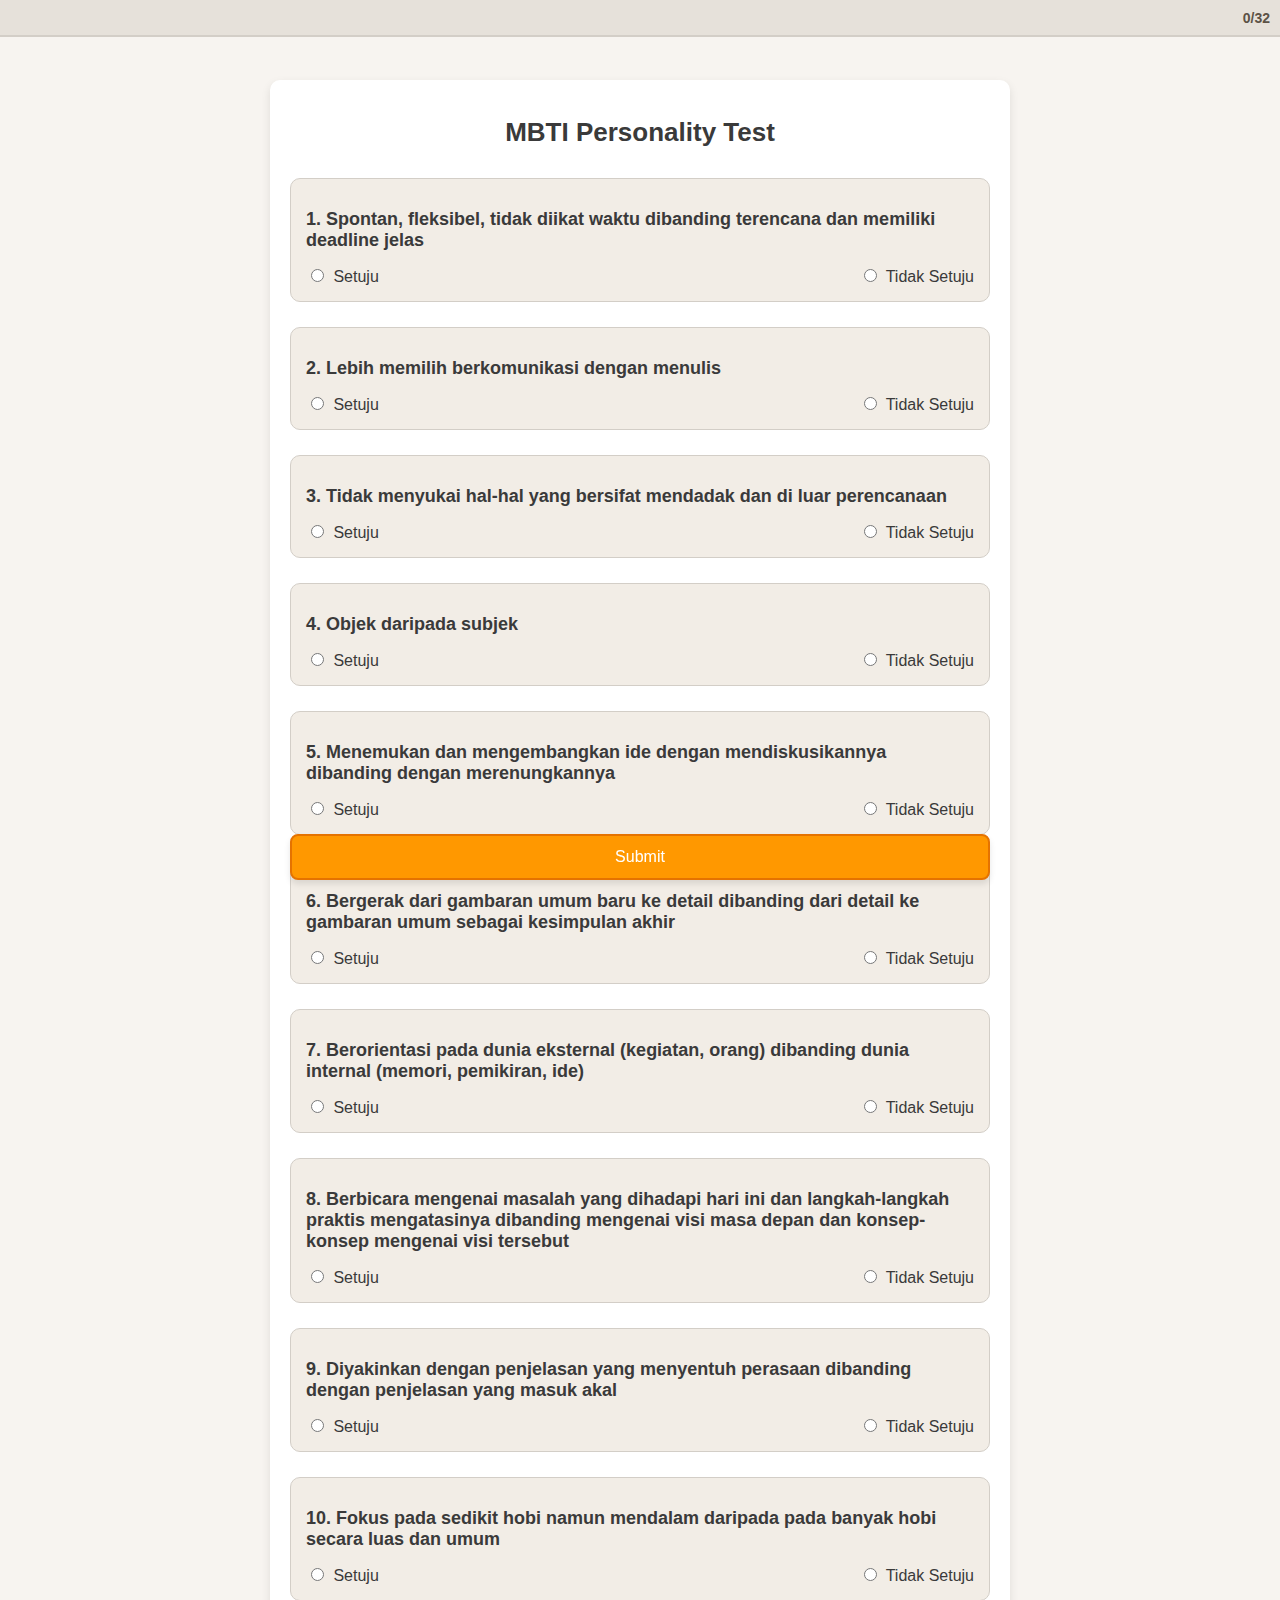
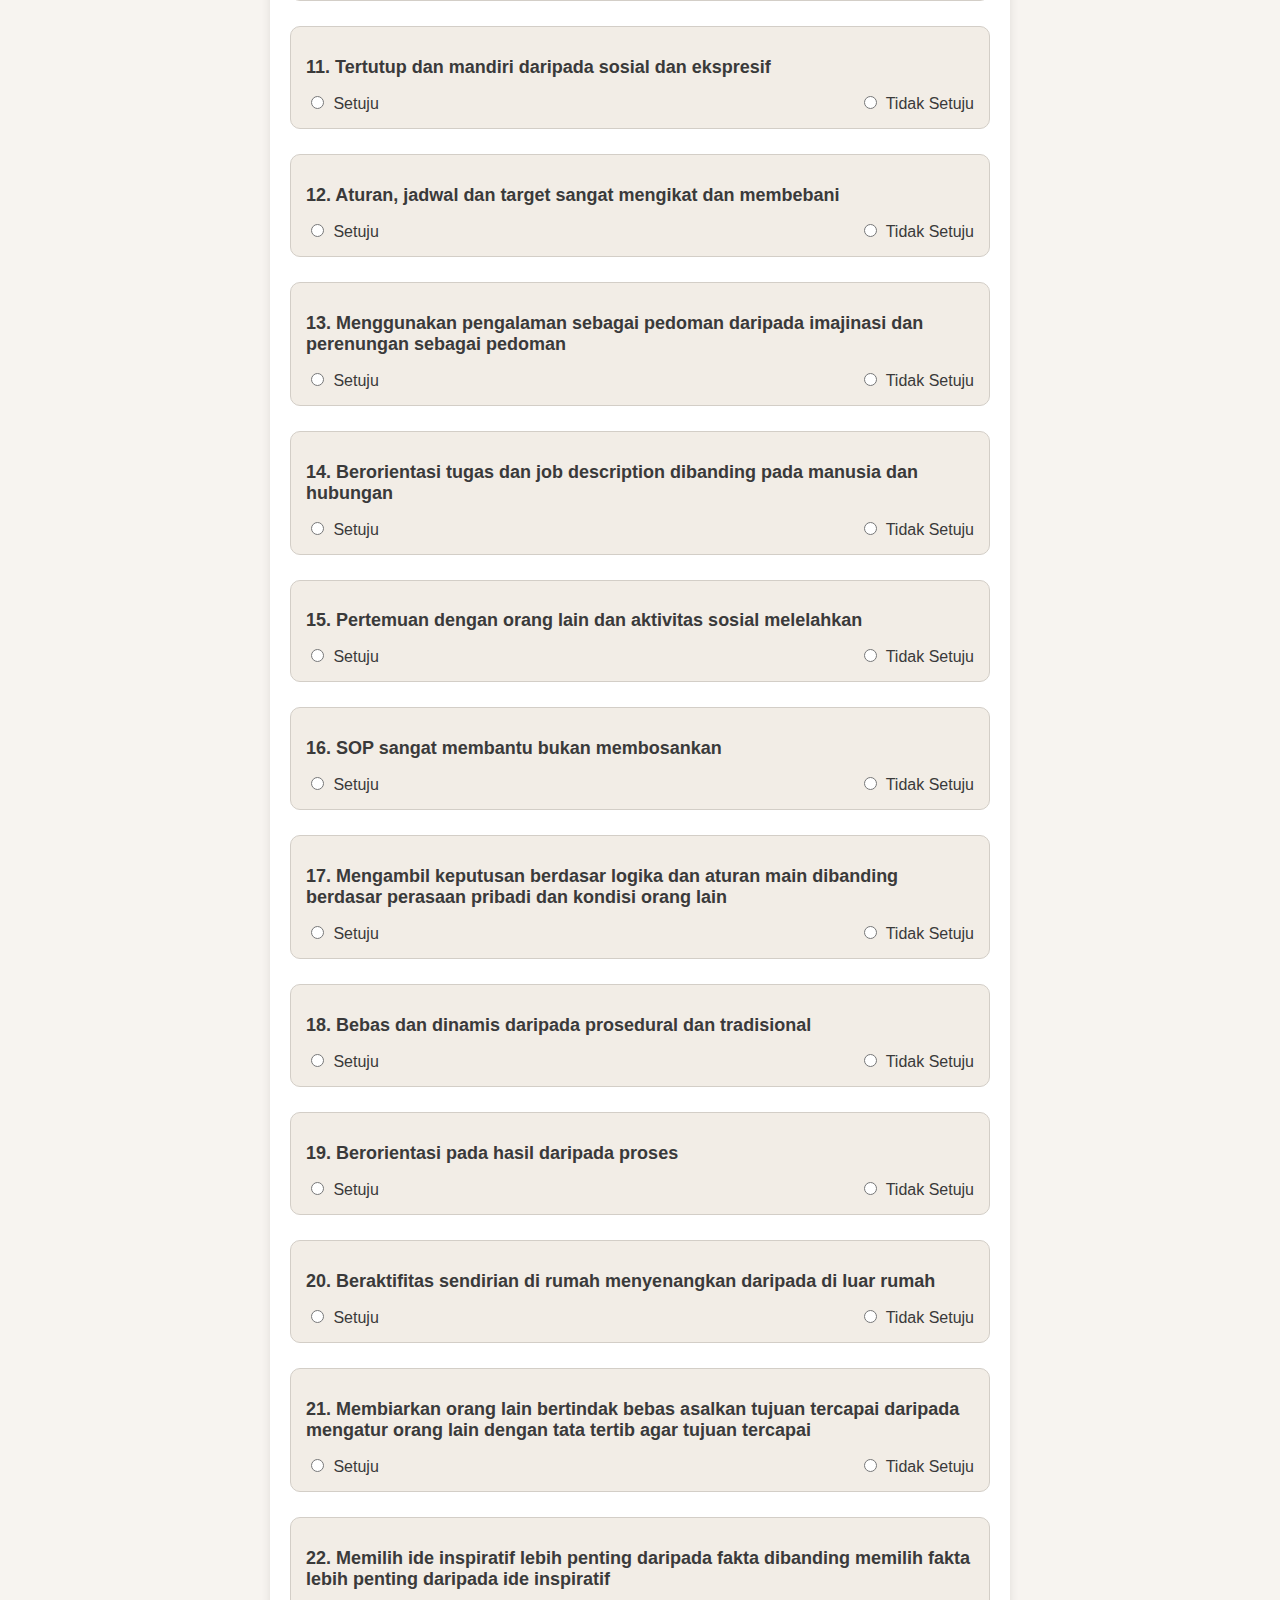
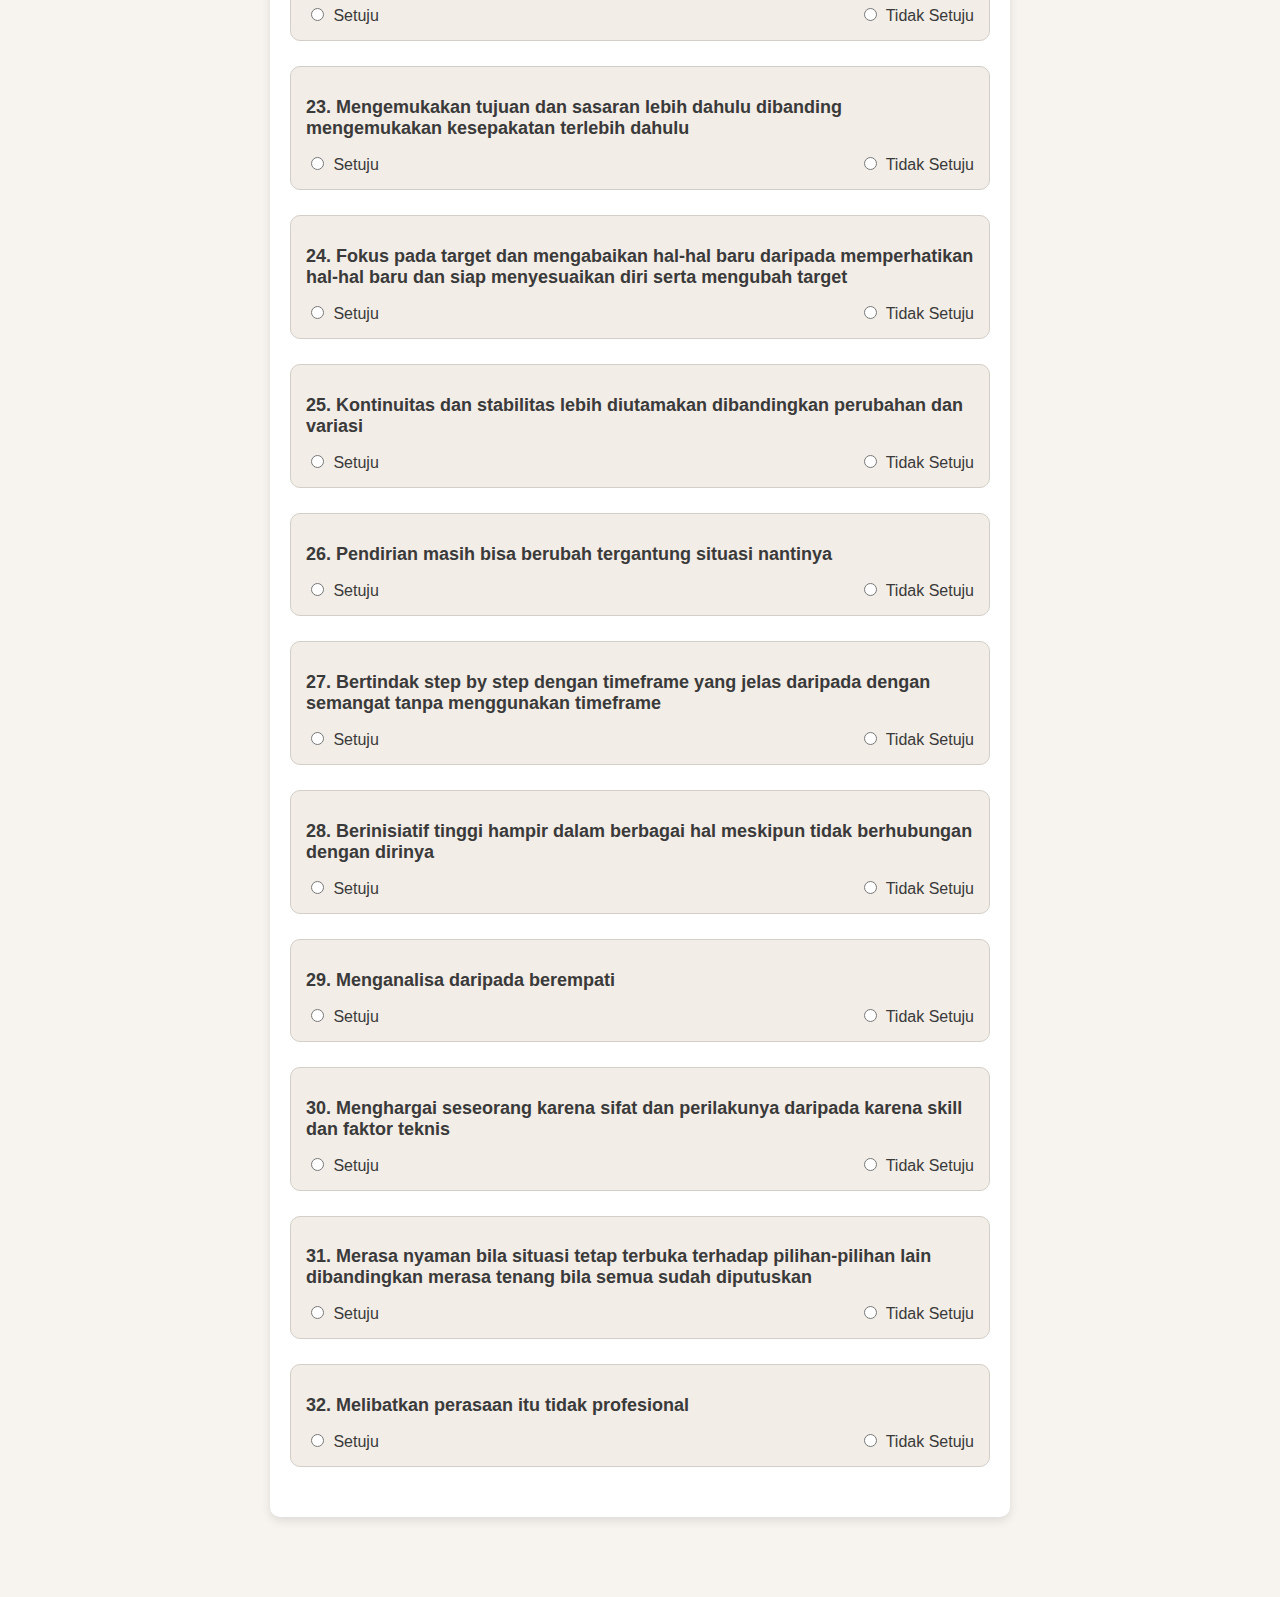
<file: index.html>
<!DOCTYPE html>
<html lang="en">
  <head>
    <!-- Google tag (gtag.js) -->
    <script
      async
      src="https://www.googletagmanager.com/gtag/js?id=G-9CNBG1RVQD"
    ></script>
    <script>
      window.dataLayer = window.dataLayer || [];
      function gtag() {
        dataLayer.push(arguments);
      }
      gtag("js", new Date());

      gtag("config", "G-9CNBG1RVQD");
    </script>

    <meta charset="UTF-8" />
    <meta name="viewport" content="width=device-width, initial-scale=1.0" />
    <title>MBTI Test</title>
    <link rel="stylesheet" href="styles.css" />
  </head>
  <body>
    <div class="progress-container">
      <div id="progress-bar"></div>
      <span id="progress-counter">0/60</span>
    </div>
    <div class="container">
      <h1>MBTI Personality Test</h1>
      <form id="quiz-form">
        <div id="questions">
          <!-- Questions will be dynamically added here -->
        </div>
      </form>
      <div id="result"></div>
      <div id="link-container" style="display: none">
        <p id="shopee-link"></p>
      </div>
    </div>
    <button type="button" id="submit-btn">Submit</button>
    <script src="script.js"></script>
  </body>
</html>
</file>
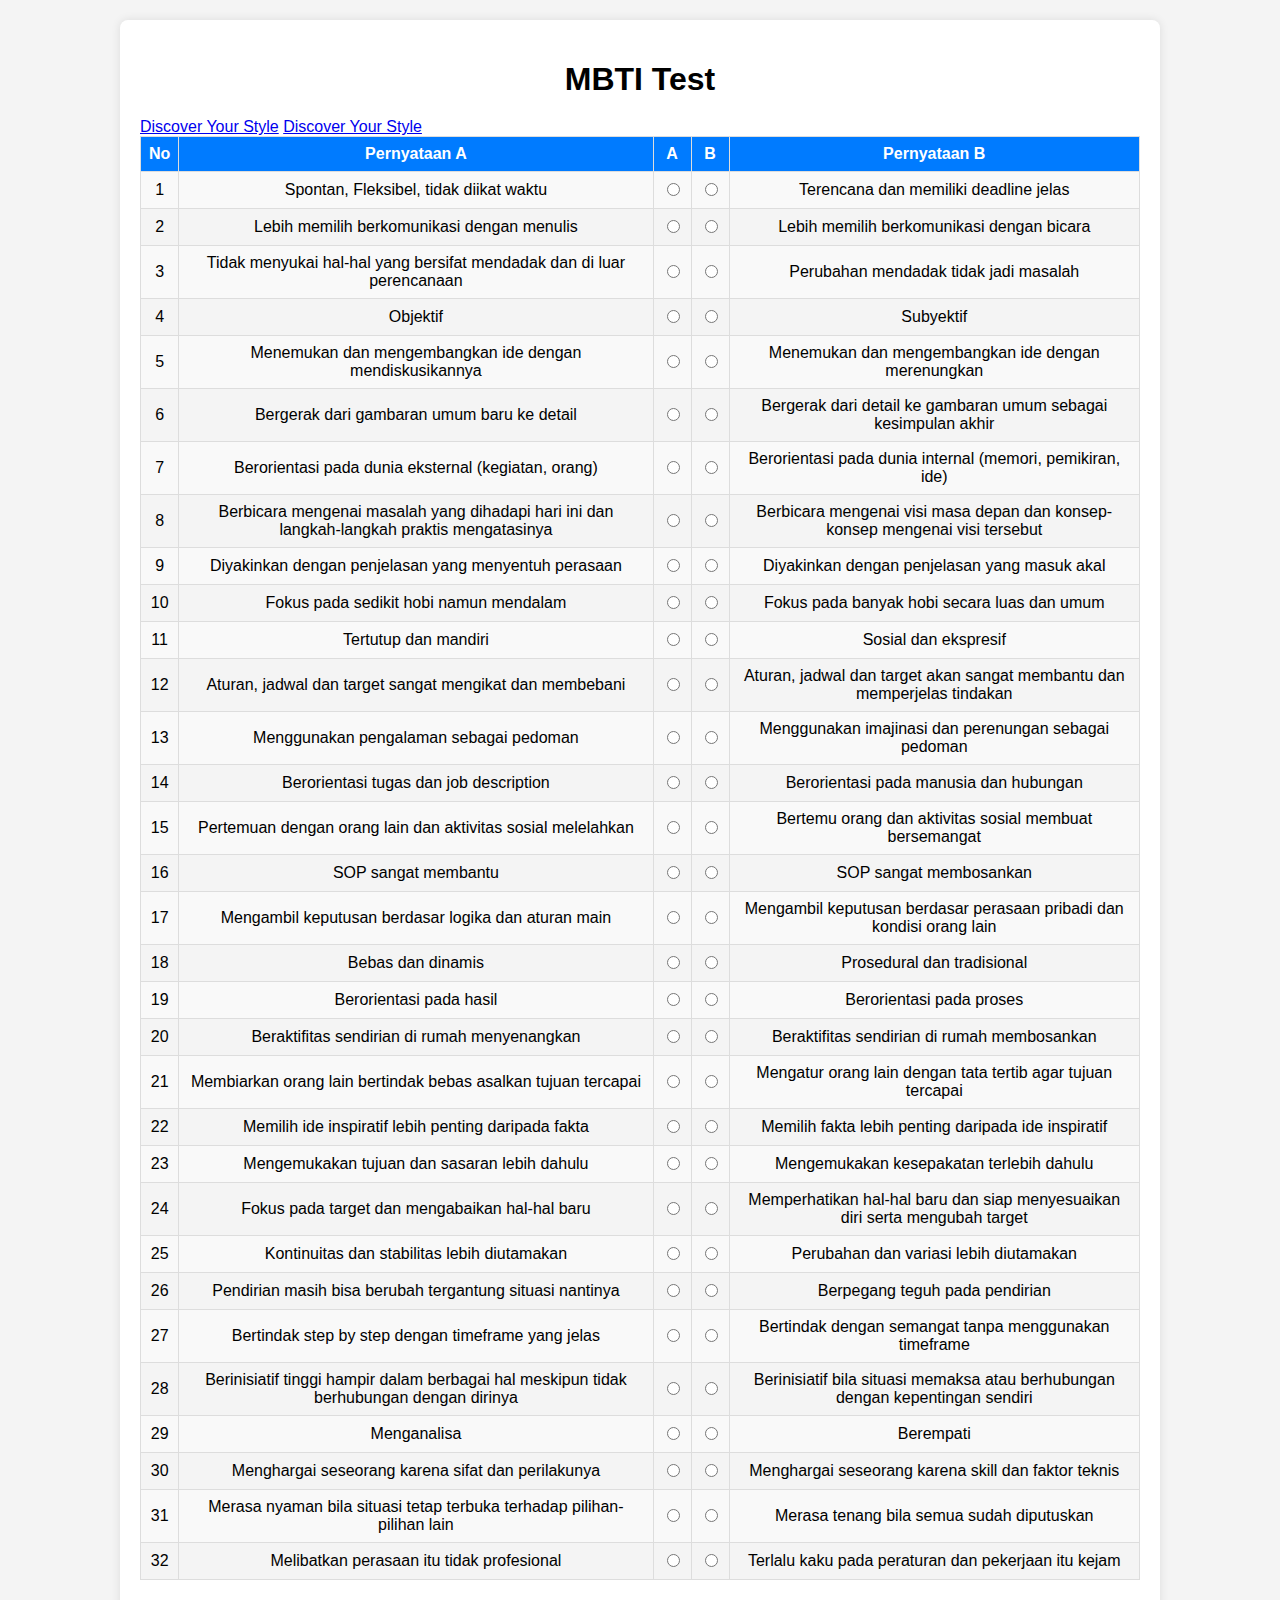
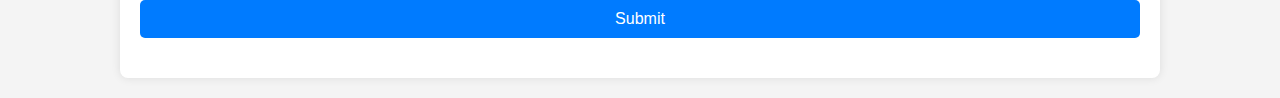
<file: v1/index.html>
<!DOCTYPE html>
<html lang="en">
  <head>
    <!-- Google tag (gtag.js) -->
    <script
      async
      src="https://www.googletagmanager.com/gtag/js?id=G-9CNBG1RVQD"
    ></script>
    <script>
      window.dataLayer = window.dataLayer || [];
      function gtag() {
        dataLayer.push(arguments);
      }
      gtag("js", new Date());

      gtag("config", "G-9CNBG1RVQD");
    </script>
    <meta charset="UTF-8" />
    <meta name="viewport" content="width=device-width, initial-scale=1.0" />
    <title>MBTI Test</title>
    <link rel="stylesheet" href="styles.css" />
  </head>
  <body>
    <div class="container">
      <h1>MBTI Test</h1>
      <a href="https://detik.com" target="_blank">Discover Your Style</a>
      <a href="https://youtube.com">Discover Your Style</a>
      <form id="quiz-form">
        <table>
          <thead>
            <tr>
              <th>No</th>
              <th>Pernyataan A</th>
              <th>A</th>
              <th>B</th>
              <th>Pernyataan B</th>
            </tr>
          </thead>
          <tbody id="questions">
            <!-- Questions will be dynamically inserted here -->
          </tbody>
        </table>
        <button type="button" id="submit-btn">Submit</button>
      </form>
      <div id="result"></div>
      <div
        id="link-container"
        style="margin-top: 20px; text-align: center; display: none"
      >
        <a
          id="shopee-link"
          href="https://shopee.co.id/zahraziza.mfo"
          target="_blank"
          style="font-size: 18px; color: blue; text-decoration: underline"
        >
          Lihat Produk Shopee di sini
        </a>
      </div>
    </div>
    <script src="script.js"></script>
  </body>
</html>
</file>
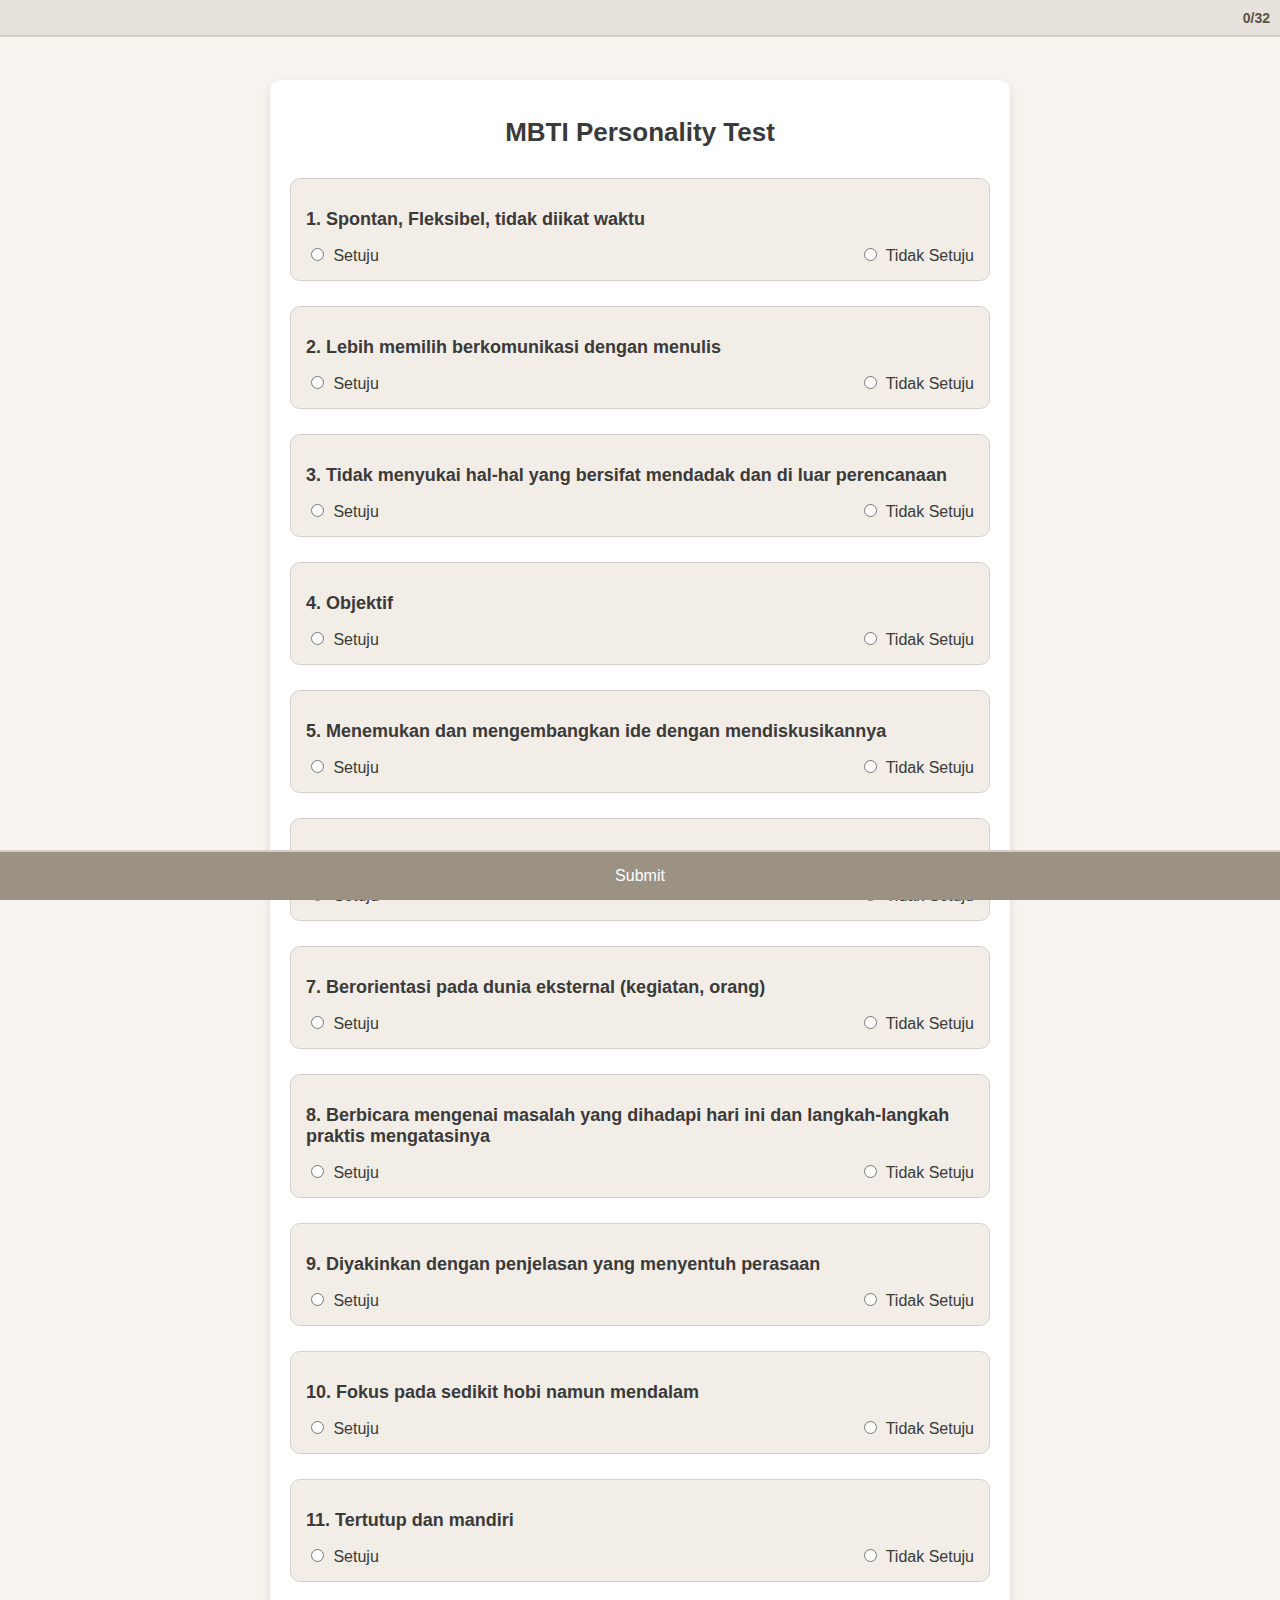
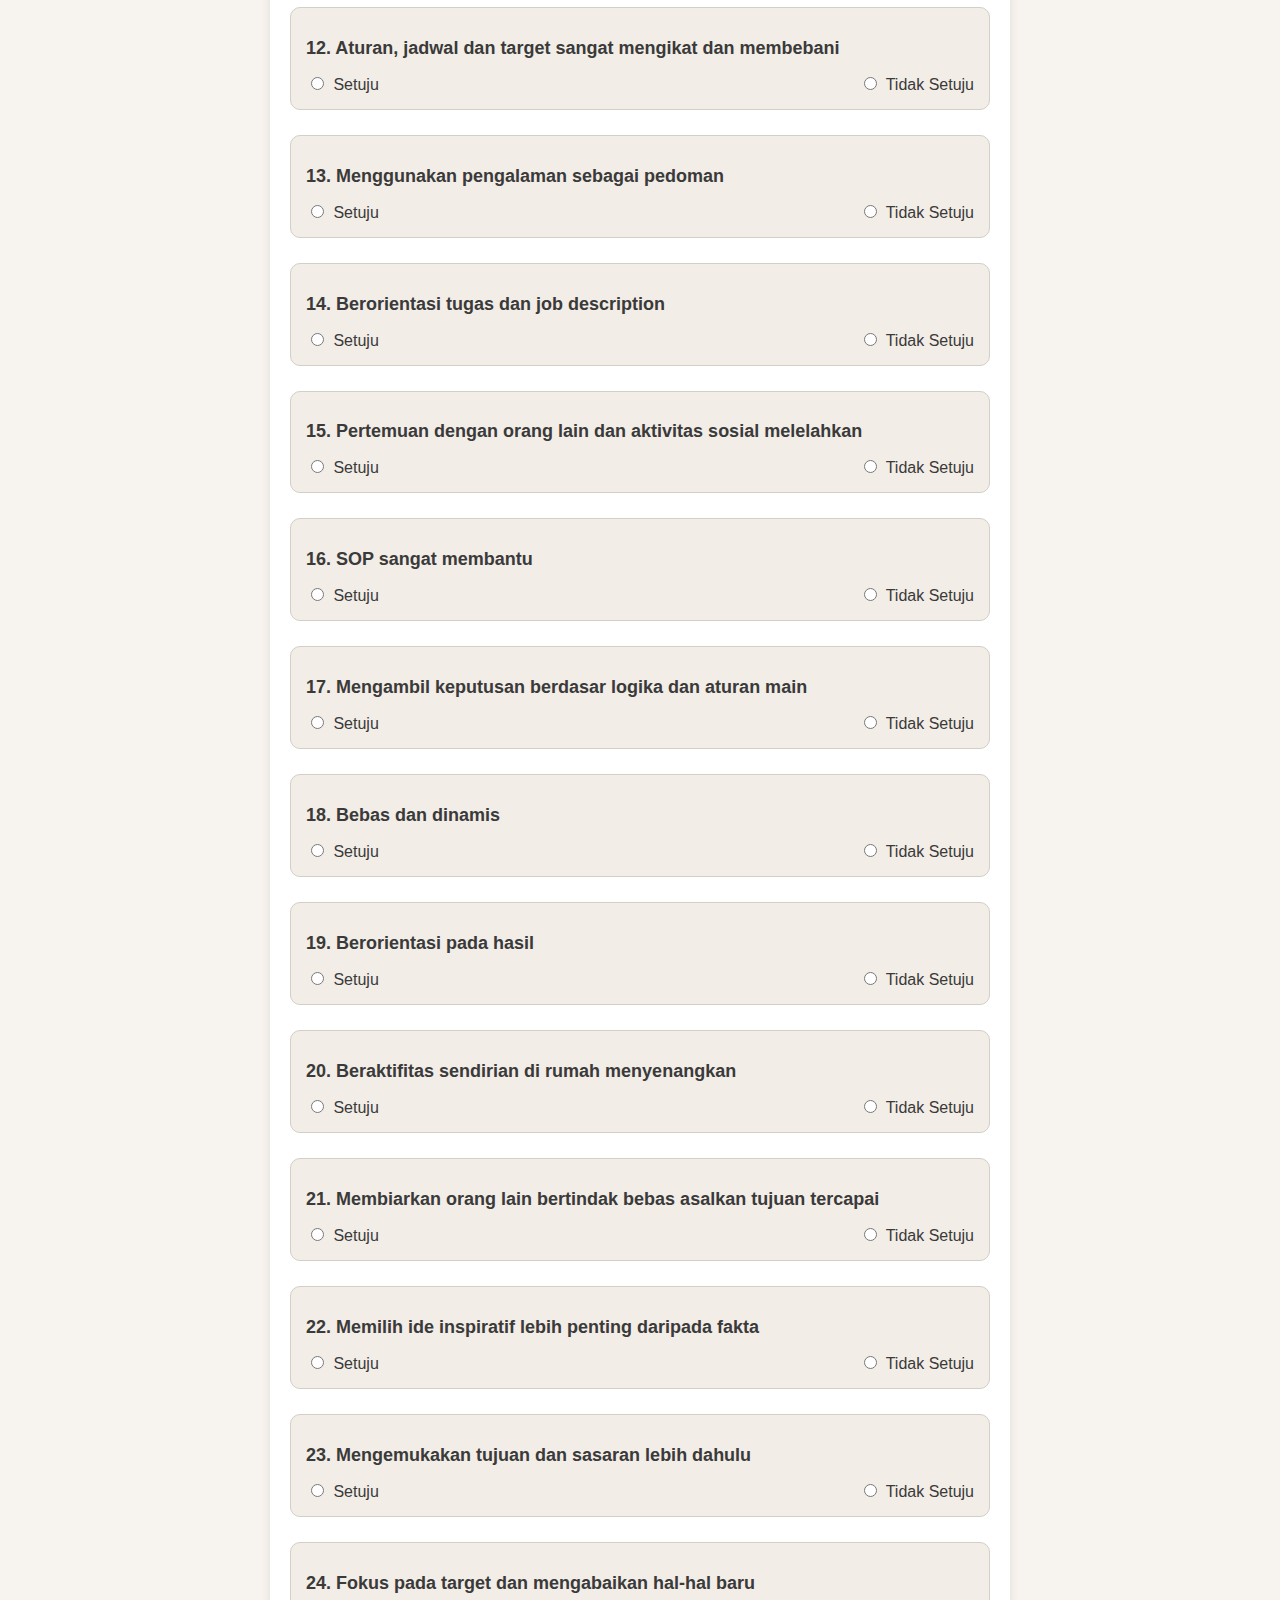
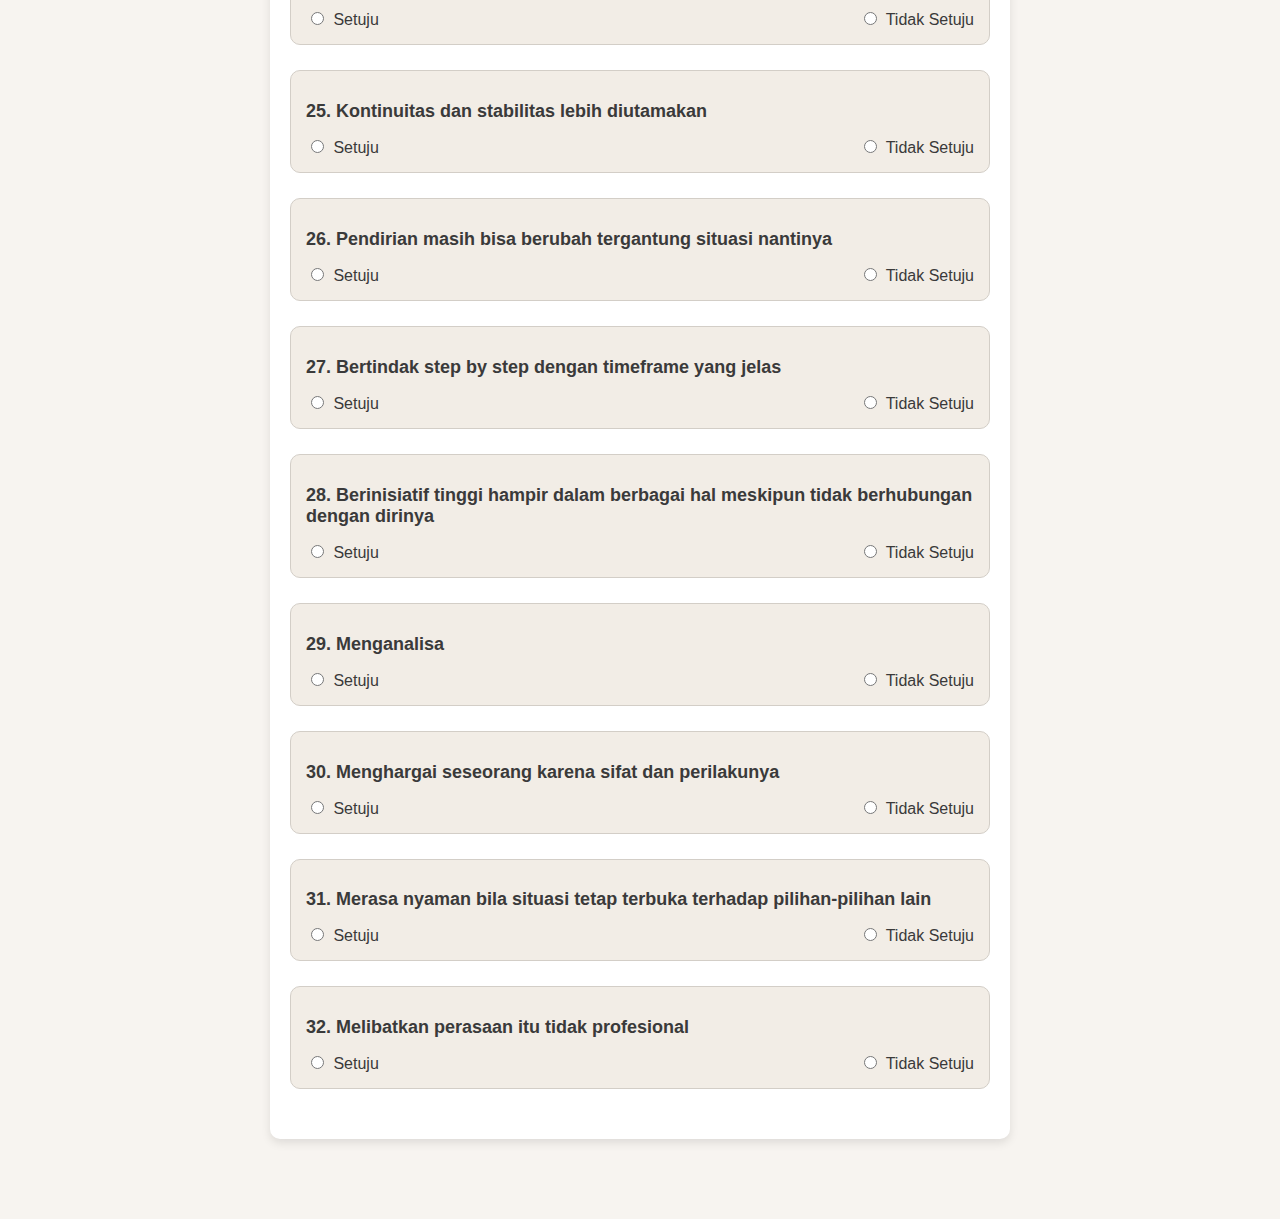
<file: v2/index.html>
<!DOCTYPE html>
<html lang="en">
  <head>
    <meta charset="UTF-8" />
    <meta name="viewport" content="width=device-width, initial-scale=1.0" />
    <title>MBTI Test</title>
    <link rel="stylesheet" href="styles.css" />
  </head>
  <body>
    <div class="progress-container">
      <div id="progress-bar"></div>
      <span id="progress-counter">0/60</span>
    </div>
    <div class="container">
      <h1>MBTI Personality Test</h1>
      <form id="quiz-form">
        <div id="questions">
          <!-- Questions will be dynamically added here -->
        </div>
      </form>
      <div id="result"></div>
      <div
        id="link-container"
        style="margin-top: 20px; text-align: center; display: none"
      >
        <a
          id="shopee-link"
          href="https://shopee.co.id/zahraziza.mfo"
          target="_blank"
        >
          Visit Shopee Store
        </a>
      </div>
    </div>
    <button type="button" id="submit-btn" disabled>Submit</button>
    <script src="script.js"></script>
  </body>
</html>
</file>
<file: styles.css>
/* General Styles */
body {
  font-family: Arial, sans-serif; /* Match the elegant font style */
  margin: 0;
  padding: 0;
  background-color: #f7f4f0; /* Light beige background */
  color: #3a3a3a; /* Neutral dark text */
  padding-bottom: 60px; /* Space for fixed Submit button */
}

/* Progress Bar */
.progress-container {
  position: fixed;
  top: 0;
  left: 0;
  width: 100%;
  background: #e6e1da; /* Softer beige tone */
  border-bottom: 2px solid #d3cec7;
  z-index: 1000;
  height: 35px;
  display: flex;
  align-items: center;
}

#progress-bar {
  height: 100%;
  background: #5c5246; /* Muted dark brown */
  width: 0%;
  transition: width 0.3s;
}

#progress-counter {
  margin-left: auto;
  padding-right: 10px;
  font-size: 14px;
  font-weight: bold;
  color: #5c5246;
}

/* Container */
.container {
  max-width: 700px; /* Slightly wider for a more open feel */
  margin: 80px auto 20px; /* Space for fixed progress bar */
  padding: 20px;
  background: #ffffff;
  border-radius: 10px;
  box-shadow: 0 4px 10px rgba(0, 0, 0, 0.1); /* Subtle shadow */
}

h1 {
  text-align: center;
  margin-bottom: 30px;
  font-size: 26px;
  color: #3a3a3a;
}

/* Question Layout */
.question {
  margin-bottom: 25px;
  padding: 15px;
  border: 1px solid #d3cec7; /* Subtle border */
  border-radius: 10px;
  background: #f2ede6; /* Soft beige */
}

.question h2 {
  font-size: 18px;
  margin-bottom: 15px;
  color: #3a3a3a;
}

.options {
  display: flex;
  justify-content: space-between;
  margin-top: 10px;
}

.options label {
  font-size: 16px;
  font-family: "Arial", sans-serif;
  color: #3a3a3a;
}

.options input[type="radio"] {
  margin-right: 5px;
}

/* Submit Button */
#submit-btn {
  position: fixed;
  bottom: 20px;
  left: 50%;
  transform: translateX(-50%);
  width: calc(100% - 40px);
  max-width: 700px;
  background-color: #ff9800; /* Bright Orange */
  color: white;
  border: none;
  padding: 12px 0;
  font-size: 16px;
  cursor: pointer;
  border-radius: 8px;
  border: 2px solid #e57300; /* Slightly darker orange for definition */
  z-index: 1000;
  box-shadow: 0 4px 6px rgba(0, 0, 0, 0.1);
}

#submit-btn:disabled {
  background-color: #ffd6a2; /* Softer muted orange for disabled */
  cursor: not-allowed;
}

#submit-btn:hover:not(:disabled) {
  background-color: #e57300; /* Darker orange for hover effect */
}

/* Result and Link */
#result {
  text-align: center;
  font-size: 20px;
  margin-top: 30px;
  color: #3a3a3a;
}

#shopee-link {
  font-size: 18px;
  color: #5c5246; /* Match button color */
  text-decoration: underline;
  display: block;
  text-align: center;
  margin-top: 10px;
}

/* Media Query for Mobile */
@media (max-width: 768px) {
  .container {
    margin: 100px 10px 20px;
    padding: 15px;
  }

  h1 {
    font-size: 22px;
  }

  .question h2 {
    font-size: 16px;
  }

  #submit-btn {
    padding: 12px 0;
    font-size: 14px;
  }
}

.question.answered {
  background: #d7f3e3; /* Light green background for answered questions */
  border: 1px solid #8bcf97; /* Green border */
}
</file>
<file: v1/styles.css>
body {
  font-family: Arial, sans-serif;
  margin: 0;
  padding: 0;
  background-color: #f4f4f4;
}

.container {
  max-width: 1000px;
  margin: 20px auto;
  background: white;
  padding: 20px;
  border-radius: 8px;
  box-shadow: 0 0 10px rgba(0, 0, 0, 0.1);
}

h1 {
  text-align: center;
  margin-bottom: 20px;
}

table {
  width: 100%;
  border-collapse: collapse;
  margin-bottom: 20px;
}

th,
td {
  border: 1px solid #ddd;
  padding: 8px;
  text-align: center;
}

th {
  background-color: #007bff;
  color: white;
  font-weight: bold;
}

td {
  background-color: #f9f9f9;
}

tr:nth-child(even) td {
  background-color: #f4f4f4;
}

button {
  display: block;
  width: 100%;
  padding: 10px;
  background-color: #007bff;
  color: white;
  border: none;
  border-radius: 5px;
  font-size: 16px;
  cursor: pointer;
}

button:hover {
  background-color: #0056b3;
}

#result {
  margin-top: 20px;
  font-size: 18px;
  font-weight: bold;
  text-align: center;
}
</file>
<file: v2/styles.css>
/* General Styles */
body {
  font-family: Arial, sans-serif; /* Match the elegant font style */
  margin: 0;
  padding: 0;
  background-color: #f7f4f0; /* Light beige background */
  color: #3a3a3a; /* Neutral dark text */
  padding-bottom: 60px; /* Space for fixed Submit button */
}

/* Progress Bar */
.progress-container {
  position: fixed;
  top: 0;
  left: 0;
  width: 100%;
  background: #e6e1da; /* Softer beige tone */
  border-bottom: 2px solid #d3cec7;
  z-index: 1000;
  height: 35px;
  display: flex;
  align-items: center;
}

#progress-bar {
  height: 100%;
  background: #5c5246; /* Muted dark brown */
  width: 0%;
  transition: width 0.3s;
}

#progress-counter {
  margin-left: auto;
  padding-right: 10px;
  font-size: 14px;
  font-weight: bold;
  color: #5c5246;
}

/* Container */
.container {
  max-width: 700px; /* Slightly wider for a more open feel */
  margin: 80px auto 20px; /* Space for fixed progress bar */
  padding: 20px;
  background: #ffffff;
  border-radius: 10px;
  box-shadow: 0 4px 10px rgba(0, 0, 0, 0.1); /* Subtle shadow */
}

h1 {
  text-align: center;
  margin-bottom: 30px;
  font-size: 26px;
  color: #3a3a3a;
}

/* Question Layout */
.question {
  margin-bottom: 25px;
  padding: 15px;
  border: 1px solid #d3cec7; /* Subtle border */
  border-radius: 10px;
  background: #f2ede6; /* Soft beige */
}

.question h2 {
  font-size: 18px;
  margin-bottom: 15px;
  color: #3a3a3a;
}

.options {
  display: flex;
  justify-content: space-between;
  margin-top: 10px;
}

.options label {
  font-size: 16px;
  font-family: "Arial", sans-serif;
  color: #3a3a3a;
}

.options input[type="radio"] {
  margin-right: 5px;
}

/* Submit Button */
#submit-btn {
  position: fixed;
  bottom: 0;
  left: 0;
  width: 100%;
  background-color: #5c5246; /* Muted dark brown */
  color: white;
  border: none;
  padding: 15px 0;
  font-size: 16px;
  cursor: pointer;
  border-top: 2px solid #d3cec7;
  z-index: 1000;
}

#submit-btn:disabled {
  background-color: #9b9284; /* Softer muted brown for disabled */
  cursor: not-allowed;
}

#submit-btn:hover:not(:disabled) {
  background-color: #3f362e; /* Darker shade on hover */
}

/* Result and Link */
#result {
  text-align: center;
  font-size: 20px;
  margin-top: 30px;
  color: #3a3a3a;
}

#shopee-link {
  font-size: 18px;
  color: #5c5246; /* Match button color */
  text-decoration: underline;
  display: block;
  text-align: center;
  margin-top: 10px;
}

/* Media Query for Mobile */
@media (max-width: 768px) {
  .container {
    margin: 100px 10px 20px;
    padding: 15px;
  }

  h1 {
    font-size: 22px;
  }

  .question h2 {
    font-size: 16px;
  }

  #submit-btn {
    padding: 12px 0;
    font-size: 14px;
  }
}
</file>
